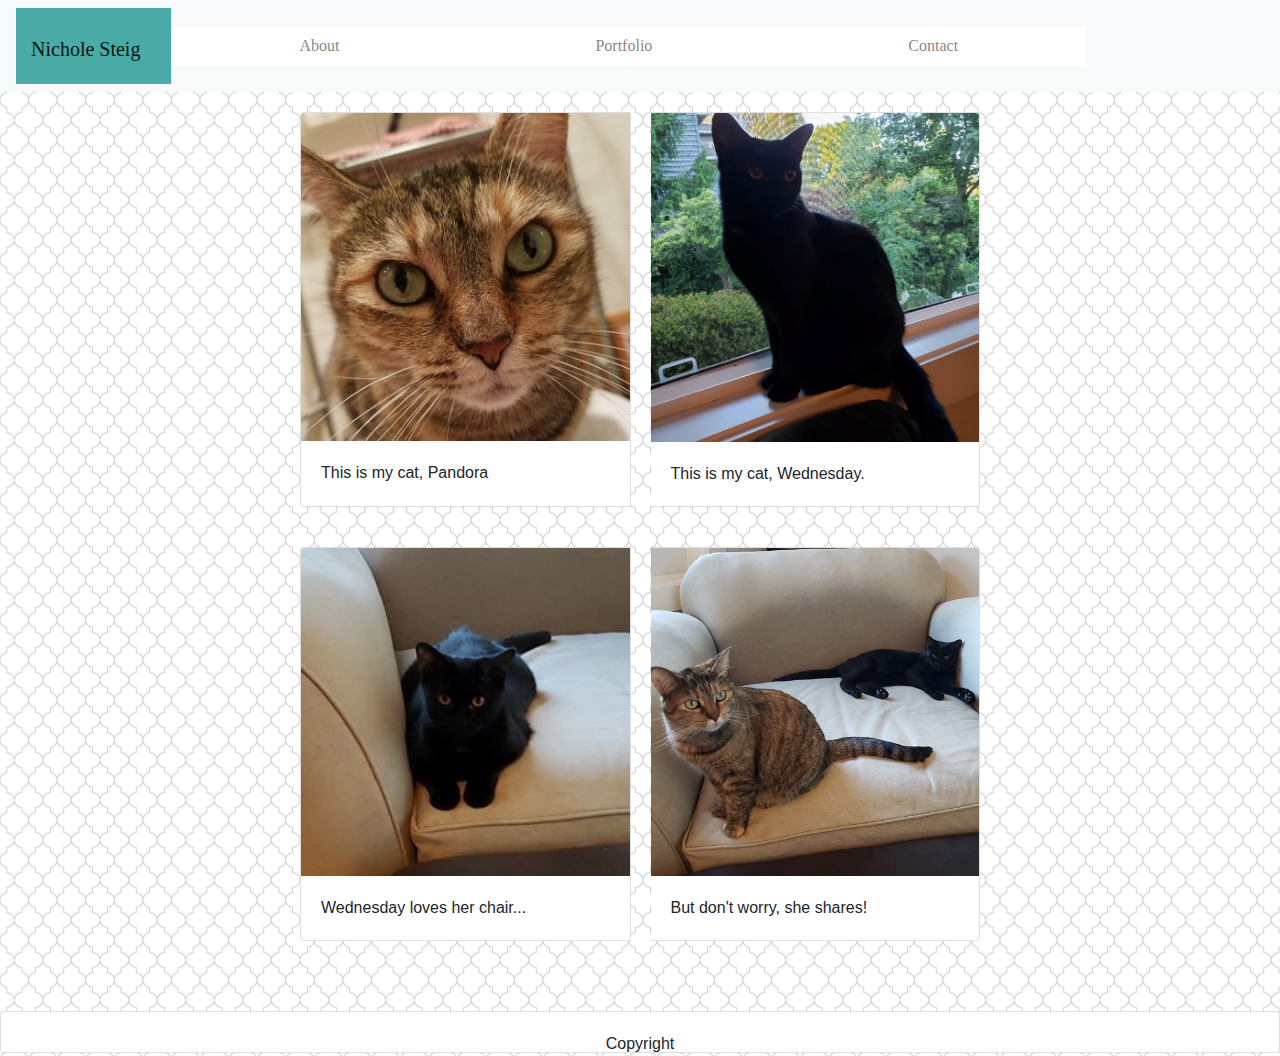
<file: portfolio.html>
<!DOCTYPE html>
<html lang="en-us">
<link rel="stylesheet" href="https://stackpath.bootstrapcdn.com/bootstrap/4.3.1/css/bootstrap.min.css"
    integrity="sha384-ggOyR0iXCbMQv3Xipma34MD+dH/1fQ784/j6cY/iJTQUOhcWr7x9JvoRxT2MZw1T" crossorigin="anonymous">
<link rel="stylesheet" type="text/css" href="assets/style.css">

<!--Navbar-->
<nav class="navbar navbar-expand-lg navbar-light bg-light">
    <div class=name><a class="navbar-brand" href="#">Nichole Steig</a>
        <button class="navbar-toggler" type="button" data-toggle="collapse" data-target="#navbarNav"
            aria-controls="navbarNav" aria-expanded="false" aria-label="Toggle navigation">
            <span class="navbar-toggler-icon"></span>
        </button>
    </div>

    <div class="collapse navbar-collapse" id="navbarNav">
        <ul class="navbar-nav">


            <div class="headbar">
                <li class="nav-item">
                    <a class="nav-link" href="index.html">About</a>
                </li>
            </div>
            <div class="headbar">
                <li class="nav-item">
                    <a class="nav-link" href="portfolio.html">Portfolio</a>
                </li>
            </div>
            <div class="headbar">
                <li class="nav-item">
                    <a class="nav-link" href="contact.html">Contact</a>
                </li>
            </div>

        </ul>
    </div>

</nav>
<!--Body cards-->

<div class="card-group">
    <div class="card" style="margin:20px 10px 20px 300px">
        <img src="assets/pictures/Pandoraface.jpg" class="card-img-top" alt="...">
        <div class="card-body">
            
            <p class="card-text">This is my cat, Pandora</p>
           
        </div>
    </div>
    <div class="card" style="margin:20px 300px 20px 10px">
        <img src="assets/pictures/Wednesday.jpg" class="card-img-top" alt="...">
        <div class="card-body">
           
            <p class="card-text">This is my cat, Wednesday.</p>
            
        </div>
    </div>
</div>

<div class="card-group">
        <div class="card" style="margin:20px 10px 20px 300px">
            <img src="assets/pictures/Wezzachair.jpg" class="card-img-top" alt="...">
            <div class="card-body">
                
                <p class="card-text">Wednesday loves her chair...</p>
               
            </div>
        </div>
        <div class="card" style="margin:20px 300px 20px 10px">
            <img src="assets/pictures/bofs.jpg" class="card-img-top" alt="...">
            <div class="card-body">
               
                <p class="card-text">But don't worry, she shares!</p>
                
            </div>
        </div>
    </div>

    <!--Footer-->

    <div class="footer">
        <div class="card">
            <div class="card-body">
                <div class="wrapper">

                    Copyright


                </div>

            </div>
        </div>
    </div>

    <!--Background-->

</div class="backpicture">

<body background="assets/pictures/hotel-wallpaper.png"></body>
</div>

</html>
</file>
<file: assets/style.css>
.aboutme {
    font-size: 30px;
  color:  #4aaaa5;
}

.name {
    font-family: 'Georgia', Times, 'Times New Roman', serif;
    background-color: #4aaaa5;
    color: #ffffff;
    font-size: 30px;
    padding: 15px 15px 15px 15px;
    text-align: center;
    display: inline-block;
    border-bottom: 5px;
  border-bottom-color: #666666;
 
  }

  .headbar {
    font-family: 'Georgia', Times, 'Times New Roman', serif;
    background-color: #ffffff;
    padding: 0 120px 0 120px;
    border-bottom: 5px;
    border-bottom-color: #666666;
  }
html, body {
    height: 100%;
    margin: 0;
  }
  .wrapper {
    min-height: 100%;
    margin-bottom: -50px;
    
  }
  .aboutme {
    font-family: 'Georgia', Times, 'Times New Roman', serif;
  }
  
  .push {
    height: 50px;
  }

  .body-card {
    
        margin:0 auto;
        padding: 0 160px 0 160px;
       }


.card-body {
align-content: center;
font-family: Arial, Helvetica, sans-serif;
  font-size: 16;
}

.footer {
    text-align: center;
    padding: 50px 0 0 0;
    margin: 0 0 20px 0;
}
</file>
